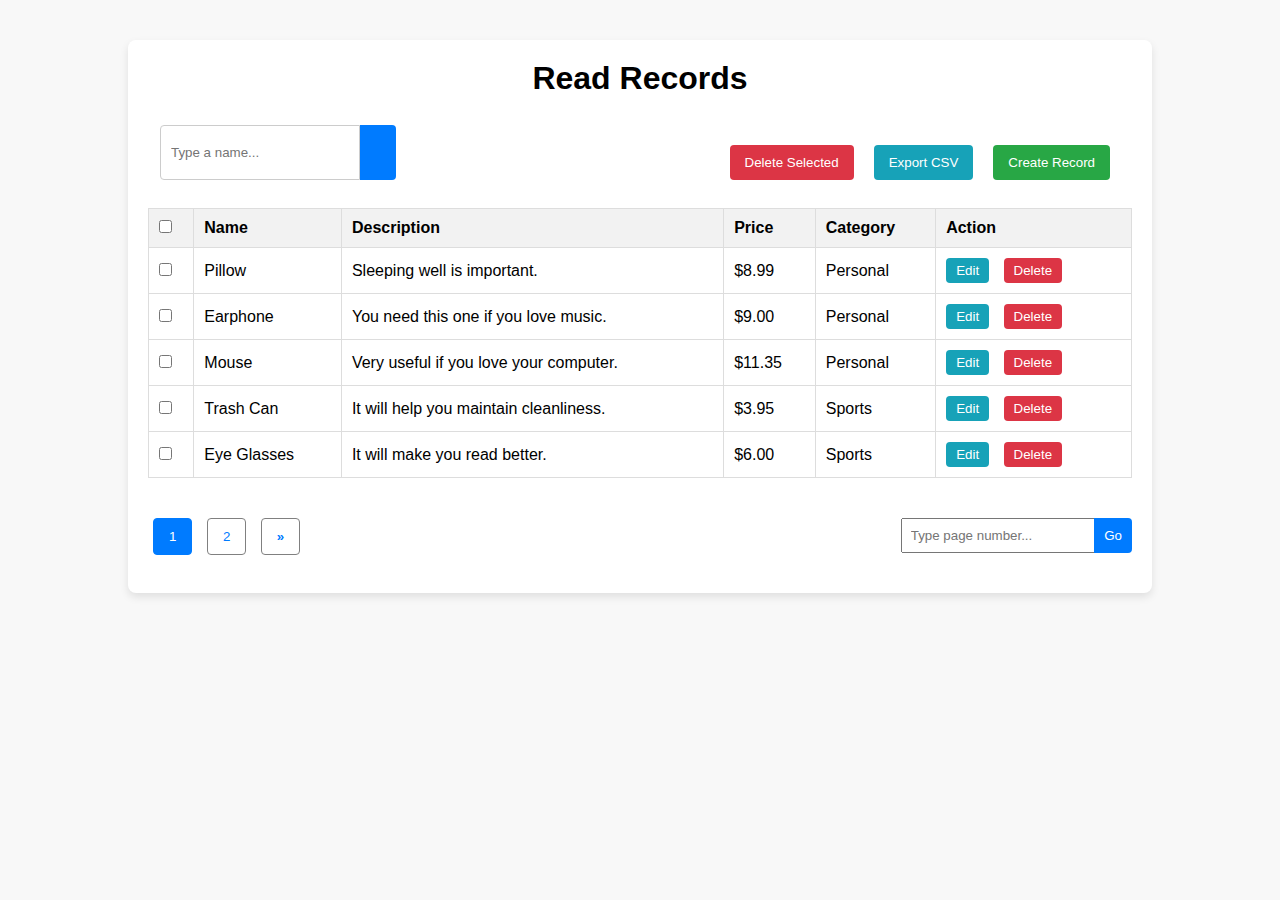
<file: AJAX/index.html>
<!DOCTYPE html>
<html lang="en">

<head>
    <meta charset="UTF-8">
    <meta name="viewport" content="width=device-width, initial-scale=1.0">
    <title>Read Records</title>
    <link rel="stylesheet" href="style.css">
    <link rel="stylesheet" href="https://cdnjs.cloudflare.com/ajax/libs/font-awesome/6.6.0/css/all.min.css" integrity="sha512-Kc323vGBEqzTmouAECnVceyQqyqdsSiqLQISBL29aUW4U/M7pSPA/gEUZQqv1cwx4OnYxTxve5UMg5GT6L4JJg==" crossorigin="anonymous" referrerpolicy="no-referrer" />
</head>

<body>

    <div class="container">
        <h1>Read Records</h1>
        <div class="btn-row">
            <div class="search-box">
                <input type="text" placeholder="Type a name..." />
                <button><i class="fa-solid fa-magnifying-glass"></i></button>
            </div>
                <div class="buttons">
                    <button class="delete-btn">Delete Selected</button>
                    <button class="export-btn">Export CSV</button>
                    <button class="create-btn">Create Record</button>
                </div>
           
        </div>  


        <table class="records-table">
            <thead>
                <tr>
                    <th><input type="checkbox"></th>
                    <th>Name</th>
                    <th>Description</th>
                    <th>Price</th>
                    <th>Category</th>
                    <th>Action</th>
                </tr>
            </thead>
            <tbody>
                <tr>
                    <td><input type="checkbox"></td>
                    <td>Pillow</td>
                    <td>Sleeping well is important.</td>
                    <td>$8.99</td>
                    <td>Personal</td>
                    <td>
                        <button class="edit-btn">Edit</button>
                        <button class="delete-btn">Delete</button>
                    </td>
                </tr>
                <tr>
                    <td><input type="checkbox"></td>
                    <td>Earphone</td>
                    <td>You need this one if you love music.</td>
                    <td>$9.00</td>
                    <td>Personal</td>
                    <td>
                        <button class="edit-btn">Edit</button>
                        <button class="delete-btn">Delete</button>
                    </td>
                </tr>
                <tr>
                    <td><input type="checkbox"></td>
                    <td>Mouse</td>
                    <td>Very useful if you love your computer.</td>
                    <td>$11.35</td>
                    <td>Personal</td>
                    <td>
                        <button class="edit-btn">Edit</button>
                        <button class="delete-btn">Delete</button>
                    </td>
                </tr>
                <tr>
                    <td><input type="checkbox"></td>
                    <td>Trash Can</td>
                    <td>It will help you maintain cleanliness.</td>
                    <td>$3.95</td>
                    <td>Sports</td>
                    <td>
                        <button class="edit-btn">Edit</button>
                        <button class="delete-btn">Delete</button>
                    </td>
                </tr>
                <tr>
                    <td><input type="checkbox"></td>
                    <td>Eye Glasses</td>
                    <td>It will make you read better.</td>
                    <td>$6.00</td>
                    <td>Sports</td>
                    <td>
                        <button class="edit-btn">Edit</button>
                        <button class="delete-btn">Delete</button>
                    </td>
                </tr>
            </tbody>
        </table>


        <div class="page">
            <div class="pagination">
                <button class="active">1</button>
                <button class="btn2">2</button>
                <button class="r-arrow">&raquo;</button>
            </div>
            <div class="typePage">
                <input type="text" placeholder="Type page number..." />
                <button>Go</i></button>
            </div>
        </div>
    </div>

</body>

</html>
</file>
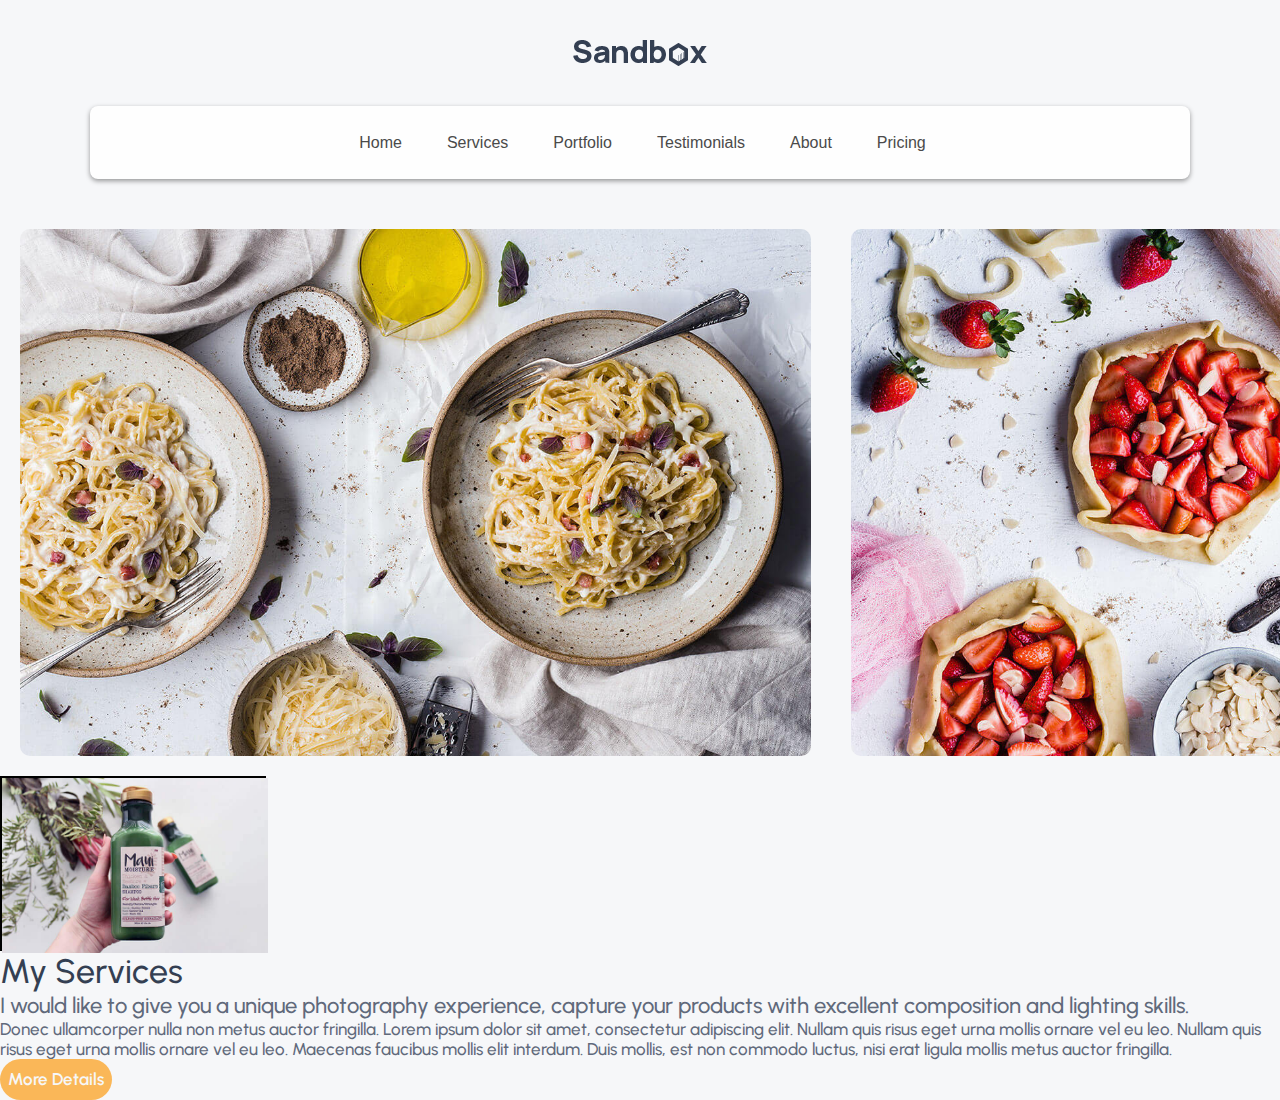
<file: sandbox/index.html>
<!DOCTYPE html>
<html lang="en">
<head>
    <meta charset="UTF-8">
    <meta name="viewport" content="width=device-width, initial-scale=1.0">
    <title>Document</title>
    <link rel="stylesheet" href="https://cdnjs.cloudflare.com/ajax/libs/font-awesome/6.6.0/css/all.min.css" integrity="sha512-Kc323vGBEqzTmouAECnVceyQqyqdsSiqLQISBL29aUW4U/M7pSPA/gEUZQqv1cwx4OnYxTxve5UMg5GT6L4JJg==" crossorigin="anonymous" referrerpolicy="no-referrer" />

    <link rel="preconnect" href="https://fonts.googleapis.com">
    <link rel="preconnect" href="https://fonts.gstatic.com" crossorigin>
<link href="https://fonts.googleapis.com/css2?family=Urbanist:ital,wght@0,100..900;1,100..900&display=swap" rel="stylesheet">
    <link rel="stylesheet" href="style.css">
    <link rel="stylesheet" href="responsive.css">

    <!-- https://sandbox-tailwindapp.vercel.app/demo24.html -->
</head>
<body>

    <div>   
        <div class="img">
            <img src="assets/asset 0.png" alt="">
        </div>
        <div class="max">
        
        <nav class="navbar">
            <div class="social-icons">
                <a href="#"><i class="fa-brands fa-twitter"></i></a>
                <a href="#"><i class="fa-brands fa-facebook-f"></i></a>
                <a href="#"><i class="fa-brands fa-instagram"></i></a>
            </div>
            <ul class="nav-links">
                <li><a href="#" class="active">Home</a></li>
                <li><a href="#">Services</a></li>
                <li><a href="#">Portfolio</a></li>
                <li><a href="#">Testimonials</a></li>
                <li><a href="#">About</a></li>
                <li><a href="#">Pricing</a></li>
            </ul>
            <div class="nav-icons">
                <a href="#"><i class="fas fa-info-circle"></i></a>
                <a href="#"><i class="fas fa-search"></i></a>
            </div>
        </nav>
    
    </div>

</div>
<section class="img-section">
    <div class="inner">
        <img src="assets/asset 1.jpeg" alt="">
        <img src="assets/asset 2.jpeg" alt="">
        <img src="assets/asset 3.jpeg" alt="">
        <img src="assets/asset 4.jpeg" alt="">
        <img src="assets/asset 5.jpeg" alt="">
    </div>
</section>

<section class="service-sec">
    <div class="box-1">
        <img src="assets/asset 7.jpeg" alt="">
        
    </div>

    <div class="myServices">
        <h2>My Services</h2>
        <p class="para1">I would like to give you a unique photography experience, capture your products with excellent composition and lighting skills.</p>

        <p class="para2">Donec ullamcorper nulla non metus auctor fringilla. Lorem ipsum dolor sit amet, consectetur adipiscing elit. Nullam quis risus eget urna mollis ornare vel eu leo. Nullam quis risus eget urna mollis ornare vel eu leo. Maecenas faucibus mollis elit interdum. Duis mollis, est non commodo luctus, nisi erat ligula mollis metus auctor fringilla.</p>

        <a href="btn"><button class="morebtn">More Details</button></a>
    </div>
</section>


</body>
</html>
</file>
<file: AJAX/style.css>
* {
    margin: 0;
    padding: 0;
    box-sizing: border-box;
}

body {
    font-family: Arial, sans-serif;
    background-color: #f8f8f8;
}

.container {
    width: 80%;
    margin: 40px auto;
    background-color: #fff;
    padding: 20px;
    border-radius: 8px;
    box-shadow: 0 4px 8px rgba(0, 0, 0, 0.1);
}

h1 {
    text-align: center;
    margin-bottom: 20px;
}
.btn-row{
    display: flex;
    margin-bottom: 20px;
    padding: 8px 12px;

}
.btn-row .search-box {
    display: flex;
    /* justify-content: flex-start; */
    /* margin-bottom: 20px; */
}

.search-box input {
    width: 200px;
    padding: 10px;
    border: 1px solid #ccc;
    /* border-radius: 4px; */
    border-top-left-radius: 4px;
    border-bottom-left-radius: 4px;
}

.search-box button {
    padding: 0px 16px;
    background-color: #007bff;
    border: none;
    color: #fff;
    /* border-radius: 4px; */
    cursor: pointer;
    border-top-right-radius: 4px;
    border-bottom-right-radius: 4px;
}
.search-box button i{
    height: 12px;
    width: 12px;
    color: white;
    padding: 2px;
}

.buttons{
    margin-left: auto;
}
.delete-btn, .export-btn, .create-btn {
    margin: 0 10px;
    padding: 8px 12px;
    border-radius: 4px;
    cursor: pointer;
    /* margin-bottom: 20px; */
    /* border: 2px solid black;  */
}

.buttons .delete-btn {
    background-color: #dc3545;
    color: #fff;
}

.buttons .export-btn {
    background-color: #17a2b8;
    color: #fff;
}

.buttons .create-btn {
    background-color: #28a745;
    color: #fff;
}

.records-table {
    width: 100%;
    border-collapse: collapse;
    margin-bottom: 20px;
}

.records-table th, .records-table td {
    border: 1px solid #ddd;
    padding: 10px;
    text-align: left;
}

.records-table th {
    background-color: #f2f2f2;
}

.records-table td {
    background-color: #fff;
}

.records-table button {
    padding: 5px 10px;
    border: none;
    border-radius: 4px;
    cursor: pointer;
}

.edit-btn {
    background-color: #17a2b8;
    color: #fff;
}

.delete-btn {
    background-color: #dc3545;
    color: #fff;
}

.buttons {
    margin-top: 20px;
    display: flex;
    justify-content: space-between;
}

.buttons button {
    padding: 10px 15px;
    border: none;
    border-radius: 4px;
    cursor: pointer;
}


.page{
    display: flex;

}
.pagination {
    /* text-align: center; */
    /* margin-right: auto ; */
    margin-top: 20px;

}

.pagination button {
    padding: 10px 15px;
    margin: 0 5px;
    border: none;
    background-color: #007bff;
    color: #fff;
    border-radius: 4px;
    cursor: pointer;
}

.pagination .active {
    background-color: #007bff;
    border: 1px solid #007bff;

}

.pagination .btn2{
    color: #007bff;
    background-color: #fff;
    font-weight: 400;
    border: 1px solid gray;

}

.pagination .r-arrow{
    color: #007bff;
    background-color: #fff;
    /* font-size: larger; */
    font-weight: 600;
    border: 1px solid gray;

}

.typePage{
    margin-left: auto;
}
.typePage input{
    padding: 8px;
    text-align: start;
    margin-block: 20px;
    margin-left: auto;
}
.typePage button{
    padding: 8px;
    text-align: start;
    margin-block: 20px;
    margin-left: auto ;
    margin-left: -8px;
    background-color: #007bff;
    border: 2px solid #007bff;
    border-top-right-radius: 4px;
    border-bottom-right-radius: 4px;
    color: white;
}
/* // Responsive  */

@media (max-width: 768px){

    .table-container {
        width: 100%;
        overflow-x: auto;
        overflow-y: auto;
    }

    .search-box {
        flex-direction: column;
        align-items: center;
    }

    .search-box input {
        width: 100%;
        margin-bottom: 10px;
    }

    .buttons {
        flex-direction: column;
    }

    .buttons button {
        margin-bottom: 10px;
    }
}
</file>
<file: sandbox/style.css>
*{
    box-sizing: border-box;
    margin: 0;
    padding: 0;
}
a{
    /* text-decoration: none; */
}
body{
    /* background-color: rgb(204, 229, 242); */
    background-color: #f6f7f9;
    font-family: 'Arial', sans-serif;
}

.img{
    display:flex;
    justify-content: center;
    margin: 40px;
}

.max{
    max-width: 1100px;
    margin: auto;
}
.navbar {
    display: flex;
    justify-content: space-between;
    align-items: center;
    padding: 25px 50px;
    background-color: #fefefe;
    box-shadow: 0 2px 5px rgba(0, 0, 0, 0.4);
    border-radius: 8px;
}

.social-icons a {
    margin-right: 15px;
    font-size: 20px;
    color: #4A4A4A;
    /* text-decoration: none; */
}

.nav-links {
    list-style: none;
    display: flex;
    gap: 25px;
    font-size: 17px;
}
ul li .nav-links{
    list-style-type: disc;

}
.nav-links li {
    display: inline;
}

.nav-links a {
    /* text-decoration: none; */
    color: #4A4A4A;
    font-size: 16px;
    padding: 10px;
    transition: color 0.3s ease;
    list-style-type: circle;
    text-decoration: gold;
    text-decoration: double;
    
}

.nav-links a.active {
    /* color: #FFB74D; */
}

.nav-links a:hover {
    color: #FFB74D;
}

.nav-icons a {
    margin-left: 20px;
    font-size: 20px;
    color: #4A4A4A;
    /* text-decoration: none; */
}

.nav-icons a:hover {
    color: #FFB74D;
}


/* img -section */

.img-section{
    max-width: fit-content;
    /* margin: auto; */
}
.inner{
    display: flex;
    justify-content: flex-start;
    /* align-items: start; */
    overflow-x: scroll ;
    scroll-behavior: smooth;
    scrollbar-width: 20px;
    

}
.inner img {
    height: 567px;
    width: 850px; 
    margin-top: 30px;
    padding: 20px;
    border-radius: 30px;
}

/* services-section */

.service-sec .box-1{
    border: 2px solid black;
    width: 265.5px;
    height: 175px;

}
.box-1 img{
    width: 265.5px;
    height: 175px;
}
.myServices {
    font-family: "Urbanist", sans-serif;

}
.myServices h2{
    color : #343f52;
    font-size: 34px;
    font-weight: 500;
    font-weight: semi-bold;
}
.para1{
    font-size: 22px;
    font-weight: 500;
    color: #60697b;
}
.para2{
    font-size: 17px;
    font-weight: 500;
    color: #60697b;
}
.morebtn{
    background-color: #fab758;
    border-radius : 1000px;
    font-size : 17px;
    line-height : 28.9px;
    font-weight: 600;
    padding : 6px 8px;
    border:none;
    color: #f6f7f9;
    font-family: "Urbanist", sans-serif;
}
</file>
<file: sandbox/responsive.css>
@media screen and (max-width: 768px) {
    .navbar {
        flex-direction: column;
        align-items: flex-start;
        padding: 15px;
    }

    .nav-links {
        flex-direction: column;
        width: 100%;
        gap: 10px;
        margin-top: 10px;
    }

    .social-icons {
        margin-bottom: 10px;
        display: none;

    }

    .nav-icons {
        margin-top: 10px;
        
    }
}

@media screen and (max-width: 500px) {
    .navbar {
        padding: 10px;
    }

    .social-icons a {
        font-size: 18px;
    }

    .nav-links a {
        font-size: 14px;
        padding: 8px;
    }

    .nav-icons a {
        font-size: 18px;
    }
}
</file>
